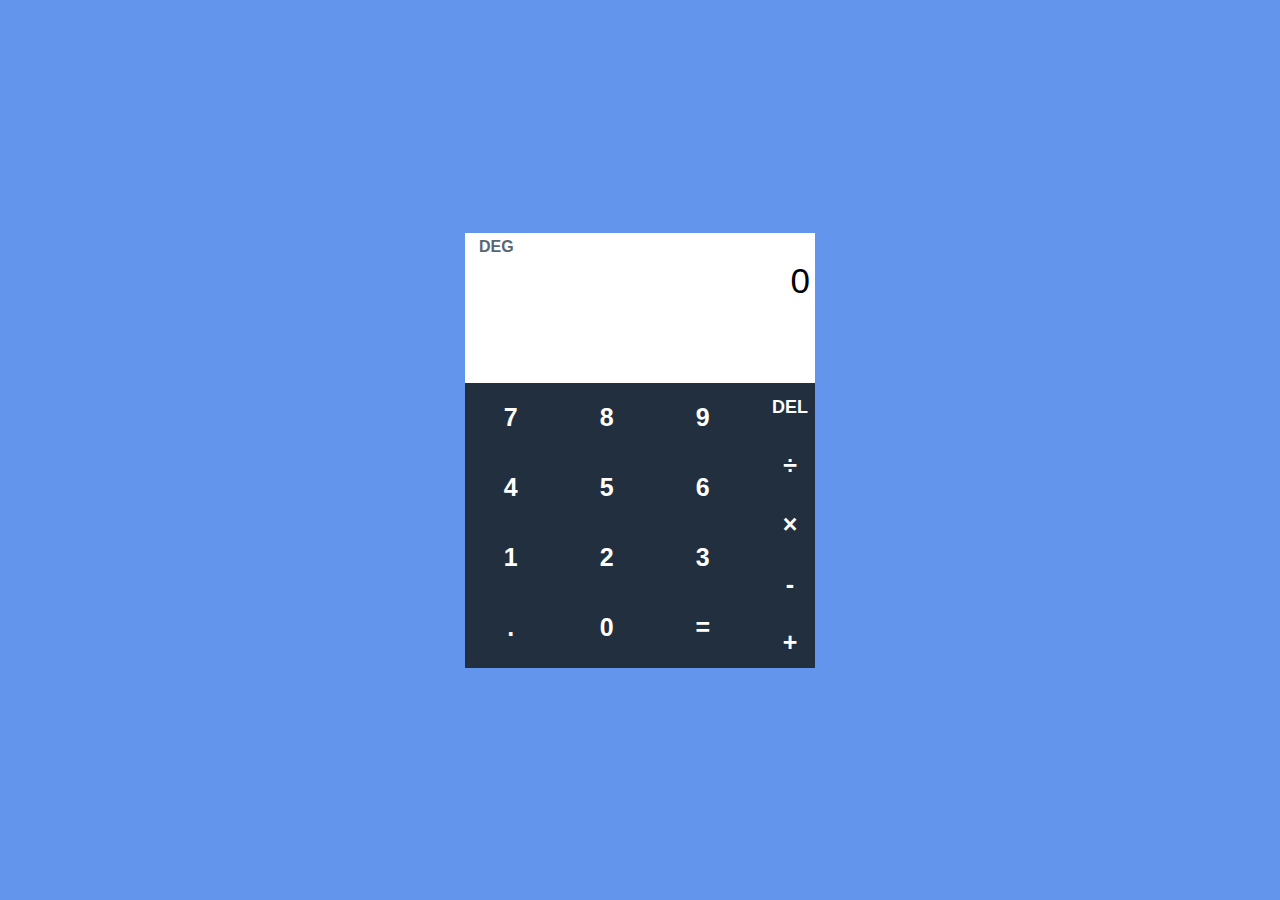
<file: Calculator/Calculator (JQ) with Condition .html>
<!DOCTYPE html>
<html lang="en">

<head>
    <meta charset="UTF-8">
    <meta http-equiv="X-UA-Compatible" content="IE=edge">
    <meta name="viewport" content="width=device-width, initial-scale=1.0">
    <title>Javascript Calculator</title>
    <link rel="stylesheet" href="Calculator (JQ) with Condition.css">
</head>

<body>
    <!-- container -->
    <div class="container">
        <div class="calculator">
            <!-- output display -->
            <div class="output">

                <pre id="place">DEG</pre>
                <pre id="lower">0</pre>
                <pre id="upper"></pre>
            </div>
            <!-- button -->
            <div class="input">
                <button onclick="pressNum(this)">7</button>
                <button onclick="pressNum(this)">8</button>
                <button onclick="pressNum(this)">9</button>
                <button onclick="pressAllClear()" class="del" id="del">DEL</button>
                <button onclick="pressNum(this)">4</button>
                <button onclick="pressNum(this)">5</button>
                <button onclick="pressNum(this)">6</button>
                <button onclick="pressOperator(this)" class="devide" id="devide">&div;</button>
                <button onclick="pressNum(this)">1</button>
                <button onclick="pressNum(this)">2</button>
                <button onclick="pressNum(this)">3</button>
                <button onclick="pressOperator(this)" class="multy" id="multy">&times;</button>
                <button onclick="pressDot()">.</button>
                <button onclick="pressNum(this)">0</button>
                <button onclick="pressEqual()">=</button>
                <button onclick="pressOperator(this)" class="minus" id="minus">-</button>
                <button onclick="pressOperator(this)" class="plus" id="plus">+</button>

            </div>
        </div>
    </div>

    <script src="Calculator (JQ) with Condition .js"></script>

</body>

</html>
</file>
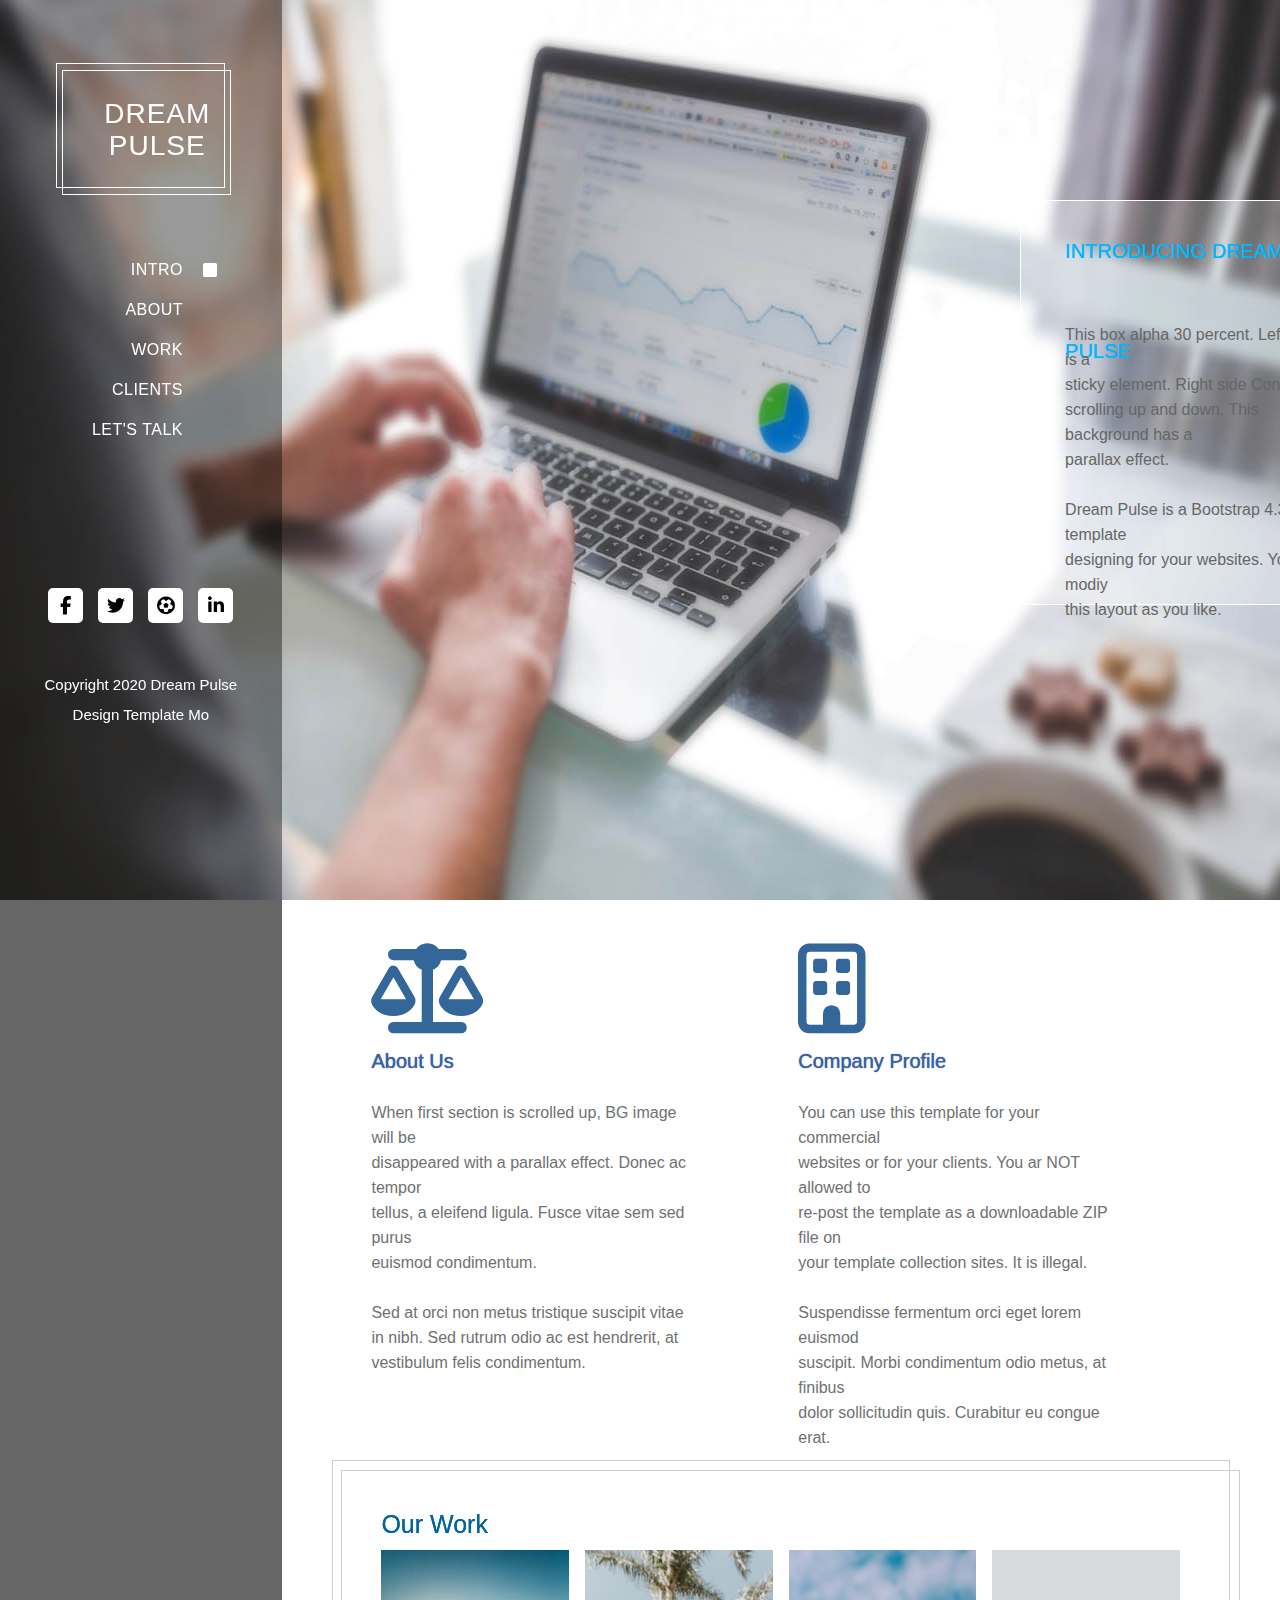
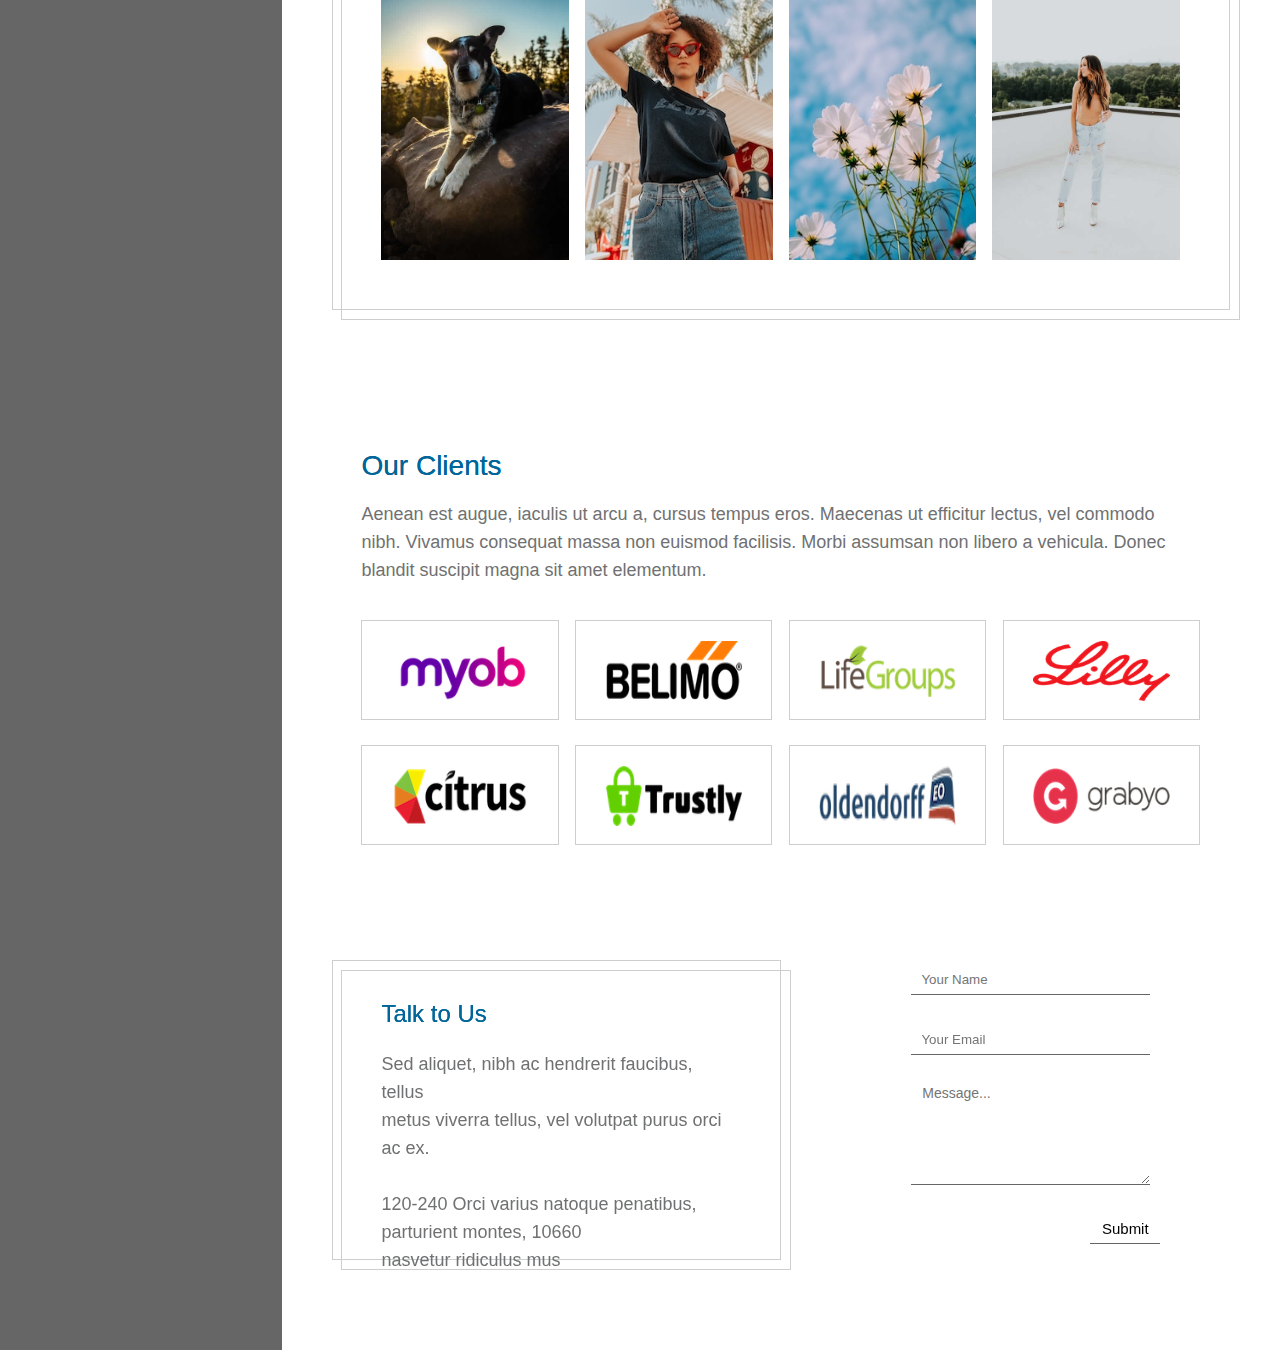
<file: Core Web Designing Assessment Test 3/Website Designing HTML-5.html>
<!DOCTYPE html>
<html lang="en">
<head>
    <meta charset="UTF-8">
    <meta http-equiv="X-UA-Compatible" content="IE=edge">
    <meta name="viewport" content="width=device-width, initial-scale=1.0">
    <link rel="stylesheet" href="Website Designing HTML-5.css">
    <link rel="stylesheet" href="https://cdnjs.cloudflare.com/ajax/libs/font-awesome/6.4.0/css/all.min.css">
    <title> Assesment : Website Designing HTML-5 & CSS </title>
</head>
<body>
    
    <!-- ->->->->->->->->->->| Header -> START |<-<-<-<-<-<-<-<-<-<- -->
    <header>
        <!-- =============== Left-Header -> STRAT =============== -->
        <div class="left-header">

            <div class="logo">
                <div class="border-1"></div>
                <div class="border-2"></div>
                <div class="company_name"> DREAM <br> PULSE </div>
            </div>

            <nav>
                <ul>
                    <li><a href="#"> INTRO </a></li>
                    <li><a href="#"> ABOUT </a></li>
                    <li><a href="#"> WORK </a></li>
                    <li><a href="#"> CLIENTS </a></li>
                    <li><a href="#"> LET'S TALK </a></li>
                </ul>
                <div class="square_box">
                    <i class="fa-sharp fa-solid fa-square"></i>
                </div>
            </nav>

            <div class="icons">
                <a href="#">
                    <i class="fa-brands fa-facebook-f"></i>
                </a>
                <a href="#">
                    <i class="fa-brands fa-twitter"></i>
                </a>
                <a href="#">
                    <i class="fa-solid fa-futbol"></i>
                </a>
                <a href="#">
                    <i class="fa-brands fa-linkedin-in"></i>
                </a>
            </div>

            <div class="copyrite_notice">
                Copyright 2020 Dream Pulse <br>
                Design Template Mo
            </div>

        </div>
        <!-- =============== Left-Header -> STRAT =============== -->



        <!-- =============== Right-Header -> STRAT =============== -->

        <div class="right-header">

            <div class="introduce-main">
                <div class="introduce">

                    <div class="introduce-title">
                        Introducing Dream Pulse
                    </div>
                    <div class="introduce-para">
                        This box alpha 30 percent. Left sidebar is a <br>
                        sticky element. Right side Contents are <br>
                        scrolling up and down. This background has a <br>
                        parallax effect.
                        <br><br>
                        Dream Pulse is a Bootstrap 4.3.1 template <br>
                        designing for your websites. You can modiy <br>
                        this layout as you like.
                    </div>

                </div>
            </div>

        </div>

        <!-- =============== Right-Header -> END =============== -->
    </header>
    <!-- ->->->->->->->->->->| Header -> END |<-<-<-<-<-<-<-<-<-<- -->










    <!-- ->->->->->->->->->->| About -> START |<-<-<-<-<-<-<-<-<-<- -->

    <section class="about">

        <div class="left-about"></div>

        <div class="right-about-main">
            <div class="right-about-sub">

                <div class="about_us">
                    <div class="about-icon">
                        <i class="fa-solid fa-scale-balanced"></i>
                    </div>
                    <div class="about-title">
                        About Us
                    </div>
                    <div class="about-para">
                        When first section is scrolled up, BG image will be <br> disappeared with a parallax effect. Donec ac tempor <br> tellus, a eleifend ligula. Fusce vitae sem sed purus <br> euismod condimentum.
                        <br><br>
                        Sed at orci non metus tristique suscipit vitae <br> 
                        in nibh. Sed rutrum odio ac est hendrerit, at <br> vestibulum felis condimentum.
                    </div>
                </div>

                <div class="about_us">
                    <div class="about-icon">
                        <i class="fa-regular fa-building"></i>
                    </div>
                    <div class="about-title">
                        Company Profile
                    </div>
                    <div class="about-para">
                        You can use this template for your commercial <br> websites or for your clients. You ar NOT allowed to <br>
                        re-post the template as a downloadable ZIP file on <br>
                        your template collection sites. It is illegal.
                        <br><br>
                        Suspendisse fermentum orci eget lorem euismod <br> suscipit. Morbi condimentum odio metus, at finibus <br> dolor sollicitudin quis. Curabitur eu congue erat.
                    </div>
                </div>
                
            </div>
        </div>

    </section>
    <!-- ->->->->->->->->->->| About -> END |<-<-<-<-<-<-<-<-<-<- -->










    <!-- ->->->->->->->->->->| Our Work -> START |<-<-<-<-<-<-<-<-<-<- -->

    <section class="our_work-main">
        <section class="our_work-left"> </section>
        
        <section class="our_work-right"> 

            <div class="our_work-border-1"></div>
            <div class="our_work-border-2"></div>

            <div class="our_work">
                <div class="our_work-title">
                    Our Work
                </div>
                <div class="our_work-images">
                    <img class="work-img" src="img/Our Work img 1.jpg" alt="">
                    <img class="work-img" src="img/Our Work img 2.jpg" alt="">
                    <img class="work-img" src="img/Our Work img 3.jpg" alt="">
                    <img class="work-img" src="img/Our Work img 4.jpg" alt="">
                </div>
            </div>

        </section>
    </section>
    <!-- ->->->->->->->->->->| Our Work -> END |<-<-<-<-<-<-<-<-<-<- -->










    <!-- ->->->->->->->->->->| Our Clients -> START |<-<-<-<-<-<-<-<-<-<- -->

    <section class="our_clients-main">
        <section class="our_clients-left"> </section>

        <section class="our_clients-right"> 
                
            <div class="our_clients-title">
                Our Clients
            </div>
            <div class="our_clients-para">
                Aenean est augue, iaculis ut arcu a, cursus tempus eros. Maecenas ut efficitur lectus, vel commodo <br> 
                nibh. Vivamus consequat massa non euismod facilisis. Morbi assumsan non libero a vehicula. Donec <br>
                blandit suscipit magna sit amet elementum.
            </div>

            <div class="our_clients-images">
                <div class="our_clients-image-border">
                    <img src="img/Our Clients - myob.png" alt="">
                </div>
                <div class="our_clients-image-border">
                    <img src="img/Our Clients - Belimo.png" alt="">
                </div>
                <div class="our_clients-image-border">
                    <img src="img/Our Clients - Life Groups.png" alt="">
                </div>
                <div class="our_clients-image-border">
                    <img src="img/Our Clients - Lilly.png" alt="">
                </div>

                <div class="our_clients-image-border">
                    <img src="img/Our Clients - Citrus.png" alt="">
                </div>
                <div class="our_clients-image-border">
                    <img src="img/Our Clients - Trustly.png" alt="">
                </div>
                <div class="our_clients-image-border">
                    <img src="img/Our Clients - Oldendrff.png" alt="">
                </div>
                <div class="our_clients-image-border">
                    <img src="img/Our Clients - Grabyo.png" alt="">
                </div>
            </div>  

        </section>
    </section>
    
    <!-- ->->->->->->->->->->| Our Clients -> END |<-<-<-<-<-<-<-<-<-<- -->










    <!-- ->->->->->->->->->->| Talk to Us -> START |<-<-<-<-<-<-<-<-<-<- -->
    
    <section class="talk_to_us-main">

        <section class="talk_to_us-left"> </section>

        <section class="talk_to_us-right"> 
            
            <div class="talk_to_us_right-left">

                <div class="talk_to_us-border-1"></div>
                <div class="talk_to_us-border-2"></div>

                <div class="talk_to_us">
                    <div class="talk_to_us-title">
                        Talk to Us
                    </div>
                    <div class="talk_to_us-para">
                        Sed aliquet, nibh ac hendrerit faucibus, tellus <br> 
                        metus viverra tellus, vel volutpat purus orci ac ex.
                        <br><br>
                        120-240 Orci varius natoque penatibus, <br>
                        parturient montes, 10660 <br>
                        nasvetur ridiculus mus
                    </div>
                </div>
            </div>

            <div class="talk_to_us_right-right">

                <form action="">

                    <input type="text" placeholder="   Your Name" required>
                    <input type="email" placeholder="   Your Email" required>
                    <textarea placeholder="   Message..." required></textarea>
                    <input type="submit">
                
                </form>

            </div>
        
        </section>

    </section>
    
    <!-- ->->->->->->->->->->| Talk to Us -> END |<-<-<-<-<-<-<-<-<-<- -->



</body>
</html>

<!-- ->->->->->->->->->->|  |<-<-<-<-<-<-<-<-<-<- -->
</file>
<file: Calculator/Calculator (JQ) with Condition.css>
/* body */
body {
    margin: 0;
    box-sizing: border-box;
}

/* container */
.container {
    display: flex;
    justify-content: center;
    align-items: center;
    height: 100vh;
    background-color: cornflowerblue;
}

.calculator {
    background: #222f3e;
    /* border: ; */
    padding: 0px;
    width: 350px;
    min-width: 350px;
}

/* output */
.output {
    display: flex;
    flex-direction: column;
    align-items: flex-end;
    position: relative;
    background: white;
    min-height: 150px;
    border: none;
}

.output pre {
    text-align: right;
    font-size: 25px;
    margin: 0;
    font-family: 'Orbitron', sans-serif;
    width: 288px;
    overflow-x: auto;
    -ms-overflow-style: none;
    scrollbar-width: none;


}

.output pre::-webkit-scrollbar {
    display: none;
}

.output #upper {
    color: black;
    font-size: 45px;
    height: 70px;
    line-height: 70px;
    padding-right: 5px;
    /* background-color: lightblue; */
}
.output #lower {
    color: black;
    font-size: 35px;
    height: 50px;
    line-height: 50px;
    padding-right: 5px;
    /* background-color: red; */
}

.input {
    display: flex;
    flex-wrap: wrap;
    justify-content: space-between;
}

/* input button */
.input button {
    width: calc(25% - 20px);
    height: 70px;
    margin: 0px 12px;
    background-color: #222f3e;
    color: white;
    font-size: 25px;
    font-weight: bold;
    cursor: pointer;
    outline: none;
    border: none;
}

.input button:hover {
    border-radius: 5px;
    border-top: 1px solid #fff;
    border-bottom: 1px solid #576574;
    border-left: 1px solid #fff;
    border-right: 1px solid #576574;   
}
.input button:focus
{
    transform: scale(0.95);
}

/* button id */
#plus {
    margin-left: 300px;
    height: 50px;
    /* background-color: rgb(39, 38, 38); */
    background-color: #222f3e;
    margin-top: -45px;
    width: 50px;
    margin-right: -3px;

}

#del {
    height: 50px;
    /* background-color: rgb(39, 38, 38); */
    background-color: #222f3e;
    margin-right: 0px;
    width: 50px;
    font-size: 18px;
}

#devide {
    height: 50px;
    /* background-color: rgb(39, 38, 38); */
    background-color: #222f3e;
    margin-top: -12px;
    margin-right: 0px;
    width: 50px;
}

#multy {
    height: 50px;
    /* background-color: rgb(39, 38, 38); */
    background-color: #222f3e;
    margin-top: -23px;
    margin-right: 0px;
    width: 50px;
}

#minus {
    height: 50px;
    /* background-color: rgb(39, 38, 38); */
    background-color: #222f3e;
    margin-top: -33px;
    margin-right: 0px;
    width: 50px;
}

#place {
    width: 96%;
    font-size: 16px;
    padding-top: 5px;
    border: none;
    font-weight: bold;
    text-align: left;
    color: #576574;

}
#del:hover
{
    border-radius: 5px;
    border-top: 1px solid #fff;
    border-bottom: 1px solid #576574;
    border-left: 1px solid #fff;
    border-right: 1px solid #576574;
}
#devide:hover
{
    border-radius: 5px;
    border-top: 1px solid #fff;
    border-bottom: 1px solid #576574;
    border-left: 1px solid #fff;
    border-right: 1px solid #576574;
}
#multy:hover
{
    border-radius: 5px;
    border-top: 1px solid #fff;
    border-bottom: 1px solid #576574;
    border-left: 1px solid #fff;
    border-right: 1px solid #576574;
}
#minus:hover
{
    border-radius: 5px;
    border-top: 1px solid #fff;
    border-bottom: 1px solid #576574;
    border-left: 1px solid #fff;
    border-right: 1px solid #576574;
}
#plus:hover
{
    border-radius: 5px;
    border-top: 1px solid #fff;
    border-bottom: 1px solid #576574;
    border-left: 1px solid #fff;
    border-right: 1px solid #576574;
}
</file>
<file: Core Web Designing Assessment Test 3/Website Designing HTML-5.css>
*
{
    margin: 0;
    padding: 0;
    box-sizing: border-box;
    text-decoration: none;
    list-style: none;
}
body
{
    font-family: arial;
}

/* ========== Header ========== */
header
{
    width: 100%;
    /* 100 View Height aapva */
    height: 100vh;
    background: url(img/Header\ BG\ img.jpg);
    background-repeat: round;
    display: flex;
}
/* ===== Left-Header -> START ===== */
.left-header
{
    width: 22%;
    height: 100vh;
    /* Left Header no Black color Transparent karva maate */
    background-color: rgba(0,0,0,0.4);
    position: fixed;
}
/* ========== Logo ========== */
.logo
{
    width: 100%;
    height: 250px;
    /* background-color: darkblue; */
    /* Sub-Divison ne Set karva */
    position: relative;
}
/* ---------- Border - 1 ---------- */
.border-1
{
    width: 60%;
    height: 50%;
    /* background-color: blue; */
    border: 1px solid white;
    /* position set karva */
    position: absolute;
    top: 25%;
    left: 20%;
}
/* ---------- Border - 2 ---------- */
.border-2
{
    width: 60%;
    height: 50%;
    /* background-color: green; */
    /* Border karva */
    border: 1px solid white;
    position: absolute;
    top: 28%;
    left: 22%;
}
/* ---------- Company-Name ---------- */
.company_name
{
    position: absolute;
    top: 39%;
    left: 37%;
    color: white;
    text-align: center;
    font-size: 28px;
    /* Letter ma Space karva */
    letter-spacing: 1px;
}
/* ========== Nav ========== */
nav
{
    width: 100%;
    height: 200px;
    /* background-color: darkcyan; */
    display: flex;
}
/* ---------- Un-Order List ---------- */
nav ul
{
    width: 65%;
    height: inherit;
    /* background-color: green; */
    /* text ne Right ma Lavva */
    text-align: right;
}
/* ---------- List ---------- */
nav ul li
{
    width: 100%;
    height: 40px;
    /* height ma Center ma Lavva */
    line-height: 40px;
    font-size: 16px;
    letter-spacing: 0.5px;
}
/* ---------- Anchor Link ---------- */
nav ul li a
{
    color: white;
}
/* ----- Hover on Anchor Link ----- */
nav ul li a:hover
{
    /* Font ni Niche Underline Lavva */
    text-decoration: underline;
}
/* -------------------------- */
.square_box
{
    width: 35%;
    /* height aapva */
    height: inherit;
    /* background-color: red; */
}
.square_box i
{
    width: 100%;
    height: 40px;
    /* background-color: red; */
    color: white;
    line-height: 40px;
    /* Left side thi padding aapva */
    padding-left: 20px;
}


/* ========== Icons ========== */
.icons
{
    width: 100%;
    height: 80px;
    margin-top: 115px;
    /* background-color: darkorchid; */
    /* Icons ne Horizontaly Lavva */
    display: flex;
    justify-content: center;
    align-items: center;
    /* Icons ni vachhe Space Lavva */
    gap: 15px;
}
/* ----- Icons - Anchor Link ----- */
.icons a
{
    color: black;
}
/* ----- Icons - Anchor - I ----- */
.icons a i
{
    width: 35px;
    height: 35px;
    background-color: white;
    /* border ne Radius Apva */
    border-radius: 5px;
    text-align: center;
    line-height: 35px;
    font-size: 18px;
}
/* ----- Hover on Icons - Anchor ----- */
.icons a:hover
{
    /* font color white karva */
    color: white;
    transition: 0.3s ease;
}
/* ----- Hover on Icons - A - I ----- */
.icons a i:hover
{
    background-color: black;
    /* Hover Effect Smooth Karavva */
    transition: 0.5s ease;
}

/* ----- Copyright_Notice ----- */
.copyrite_notice
{
    width: 100%;
    height: 100px;
    /* background-color: darkgoldenrod; */
    color: white;
    font-size: 15px;
    /* Center ma Lavva */
    text-align: center;
    padding-top: 25px;
    line-height: 30px;
}
/* ===== Left-Header -> END ===== */





/* ===== Right-Header -> START ===== */

.right-header
{
    width: 78%;
    /* 100% Viewport ma Height Lavva */
    height: 100vh;
    position: relative;
}

.introduce-main
{
    width: 37%;
    height: 45%;
    /* background color ne Tarnsparent karva maate */
    background-color: rgba(255, 255, 255, 0.3);
    border: 1px solid white;
    position: absolute;
    left: 1020px;
    top: 200px;
}

.introduce
{
    width: 76%;
    height: 100%;
    /* margin aapva */
    margin: 0% 12%;
    /* background-color: white; */
}

.introduce-title
{
    width: 100%;
    /* height: 90px; */
    height: 30%;
    line-height: 100px;
    color: rgb(0, 183, 255);
    /* Text ne Shadow apva */
    text-shadow: 0 0 0.5px rgb(0, 183, 255);
    /* background-color: green;*/
    font-size: 20px;
    /* Text me Capital ma Show karavva */
    text-transform: uppercase;
}
.introduce-para
{

    width: 100%;
    height: 70%;
    /* background-color: blue; */
    color: #666;
    font-size: 16px;
    /* Line ni Vachhe Space lavva */
    line-height: 25px;
}

/* ===== Right-Header -> END ===== */










/* ========== About -> START ========== */

.about
{
    width: 100%;
    /* height aapva */
    height: 550px;
    /* background-color: red; */
    display: flex;
}
/* ---------- Left-Header ----------  */
.left-about
{
    width: 22%;
    /* Main div jetli same height aapva */
    height: inherit;
    background-color: #666;
}
/* -------- Right-About-Main -------- */
.right-about-main
{
    width: 78%;
    /* Main div jetli same height aapva */
    height: inherit;
    /* background-color: darkblue; */
}
/* ---------- Right-About-Sub ---------- */
.right-about-sub
{
    width: 75%;
    height: inherit;
    /* margin aapva */
    margin: 0% 16% 0% 9%;
    /* background-color: red; */
    display: flex;
}
/* ---------- About Us ---------- */
.about_us
{
    width: 43%;
     /* Main div jetli same height aapva */
    height: inherit;
    /* background-color: yellowgreen; */
}
.about-icon
{
    width: 100%;
    height: 150px;
    /* background-color: green; */
    color: #369;
    /* Font ni Size Increase karva */
    font-size: 90px;
    padding-top: 40px;
}
.about-title
{
    width: 100%;
    height: 50px;
    /* background-color: aquamarine; */
    color: #369;
    font-size: 20px;
    /* Text ne Shadow aapva */
    text-shadow: 0 0 1px rgb(48, 48, 200);
}
.about-para
{
    width: 100%;
    height: 350px;
    /* background-color: cadetblue; */
    color: #707172;
    font-size: 16px;
    line-height: 25px;
    /* Font ne style badalva */
    font-family: "Open Sans",Arial,Helvetica,sans-serif;
}

.about_us:last-child
{
    /* left thi Margin aapva */
    margin-left: 14%;
}
/* ========== About -> END ========== */










/* ======= Our Work -> START ======= */

.our_work-main
{
    width: 100%;
    height: 600px;
    /* background-color: red; */
    /* Sub Div ne Horizontally set karva */
    display: flex;
}

.our_work-left
{
    width: 22%;
    height: inherit;
    /* Background ma Color Apply karva */
    background-color: #666;
}


.our_work-right
{
    width: 78%;
    height: inherit;
    /* background-color: green; */
    /* Sub Div ne move karavva Main div ne Position - Relative aapi */
    position: relative;
}
.our_work-border-1
{
    width: 90%;
    height: 450px;
    border: 1px solid #cdcecf;
    /* Sub Div ni position Move karva position-Absolute aapi  */
    position: absolute;
    top: 10px;
    left: 5%;
}
.our_work-border-2
{
    width: 90%;
    height: 450px;
    /* Border ni effect add karva */
    border: 1px solid #cdcecf;
    position: absolute;
    top: 20px;
    left: 6%;
}

.our_work
{
    width: 80%;
    /* height ni size define karva */
    height: 350px;
    /* background-color: yellowgreen; */
    position: absolute;
    top: 60px;
    left: 10%;
}
.our_work-title
{
    width: 100%;
    height: 40px;
    /* background-color: red; */
    /* font ne color aapva */
    color: #069;
    font-size: 25px;
    text-shadow: 0 0 0.5px #069;
}
.our_work-images
{
    width: 100%;
    height: 310px;
    /* background-color: blue; */
    display: flex;
    /* Space Between thi Full width ma Content ni Center ma Space Create Karva */
    justify-content: space-between;
}
.work-img
{
    /* Width define kari */
    width: 23.5%;
    height: inherit;
    cursor: pointer;
}


/* ======= Our Work -> END =======  */


/* ===== Our-Clients -> START ===== */

.our_clients-main
{
    width: 100%;
    height: 500px;
    /* background-color: red; */
    /* sub div ne Horizontally set karva */
    display: flex;
}
.our_clients-left
{
    width: 22%;
    height: inherit;
    /* Background ma Color Apply karva */
    background-color: #666;
}

.our_clients-right
{
    width: 78%;
    /* Main div jetli Height set karva */
    height: inherit;
    /* background-color: green; */
}
.our_clients-title
{
    width: 84%;
    height: 50px;
    /* Margin aapva */
    margin: 0% 8%;
    /* background-color: red; */
    color: #069;
    font-size: 28px;
    text-shadow: 0 0 0.5px #069;
}
.our_clients-para
{
    width: 84%;
    height: 120px;
    margin: 0% 8%;
    /* background-color: greenyellow; */
    color: #707172;
    font-size: 18px;
    line-height: 28px;
    /* Font ne style badalva */
    font-family: "Open Sans",Arial,Helvetica,sans-serif;
}
.our_clients-images
{
    width: 84%;
    height: 250px;
    margin: 0% 8%;
    /* background-color: darkcyan; */
    display: flex;
    /* Wrap thi Extra width vado content ani niche show thase */
    flex-wrap: wrap;
    justify-content: space-between;
}
.our_clients-image-border
{
    width: 23.5%;
    height: 100px;
    cursor: pointer;
    /* Border aapva */
    border: 1px solid #cdcecf;
}
.our_clients-image-border img
{
    width: 70%;
    height: 60px;
    /* Margin aapva */
    margin: 20px 15%;
}
/* ===== Our-Clients -> END ===== */


/* ===== Talk to Us -> START ===== */

.talk_to_us-main
{
    width: 100%;
    height: 400px;
    /* background-color: red; */
    display: flex;
}

.talk_to_us-left
{
    width: 22%;
    height: inherit;
    /* Background ma Color Apply karva */
    background-color: #666;
}

.talk_to_us-right
{
    width: 78%;
    /* Main div jetli Height set karva */
    height: inherit;
    /* background-color: green; */
    position: relative;
    display: flex;
}
.talk_to_us_right-left
{
    width: 60%;
    height: inherit;
    /* background-color: darkcyan; */
}
.talk_to_us-border-1
{
    width: 45%;
    height: 300px;
    border: 1px solid #cdcecf;
    /* Sub Div ni position Move karva position-Absolute aapi  */
    position: absolute;
    top: 10px;
    left: 5%;
}
.talk_to_us-border-2
{
    width: 45%;
    height: 300px;
    /* Border ni effect add karva */
    border: 1px solid #cdcecf;
    position: absolute;
    top: 20px;
    left: 6%;
}
.talk_to_us
{
    width: 35%;
    /* height ni size define karva */
    height: 250px;
    /* background-color: yellowgreen; */
    position: absolute;
    top: 40px;
    left: 10%;
}
.talk_to_us-title
{
    width: 84%;
    height: 50px;
    margin-top: 10px;
    /* background-color: red; */
    color: #069;
    font-size: 24px;
    text-shadow: 0 0 0.5px #069;
}
.talk_to_us-para
{
    width: 100%;
    height: auto;
    /* background-color: orange; */
    color: #707172;
    font-size: 18px;
    line-height: 28px;
    /* Font ne style badalva */
    font-family: "Open Sans",Arial,Helvetica,sans-serif;
}


.talk_to_us_right-right
{
    width: 30%;
    height: inherit;
    /* background-color: darkblue; */
}

form
{
    /* width aapva */
    width: 100%;
    height: inherit;
}

form input[type=text]
{
    width: 80%;
    height: 30px;
    margin: 15px 10%;
    /* background-color: red; */
    /* All borders remove karva */
    border: none;
    border-bottom: 1px solid #666;
}


form input[type=email]
{
    width: 80%;
    height: 30px;
    margin: 15px 10%;
    /* background-color: green; */
    border: none;
    /* Only Bottom side border aapva */
    border-bottom: 1px solid #666;
}
form input:focus
{
    outline: none;
    border-bottom: 1px solid skyblue;
    /* Caret no color change karva */
    caret-color: red;
}

form textarea
{
    width: 80%;
    height: 100px;
    /* Margin aapva */
    margin: 15px 10%;
    /* background-color: green; */
    border: none;
    border-bottom: 1px solid #666;
}
form textarea:focus
{
    /* Outline remove karav badhi baaju thi */
    outline: none;
    border-bottom: 1px solid skyblue;
    caret-color: red;
}
form textarea::placeholder
{
    /* Font ni Style change karva */
    font-family: arial;
    font-size: 14px;
    font-weight: 100;
}

form input[type=submit]
{
    width: 70px;
    height: 30px;
    margin: 10px 0% 0px 70%;
    /* Background ne Transparent karva */
    background-color: transparent;
    border: none;
    border-bottom: 1px solid #666;
    font-size: 15px;
    font-family: arial;
}
form input[type=submit]:hover
{
    cursor: pointer;
    background-color: #707172;
    color: white;
    /* Hover effect ne smooth karva */
    transition: 0.3s ease;
}
/* ===== Talk to Us -> END ===== */
</file>
